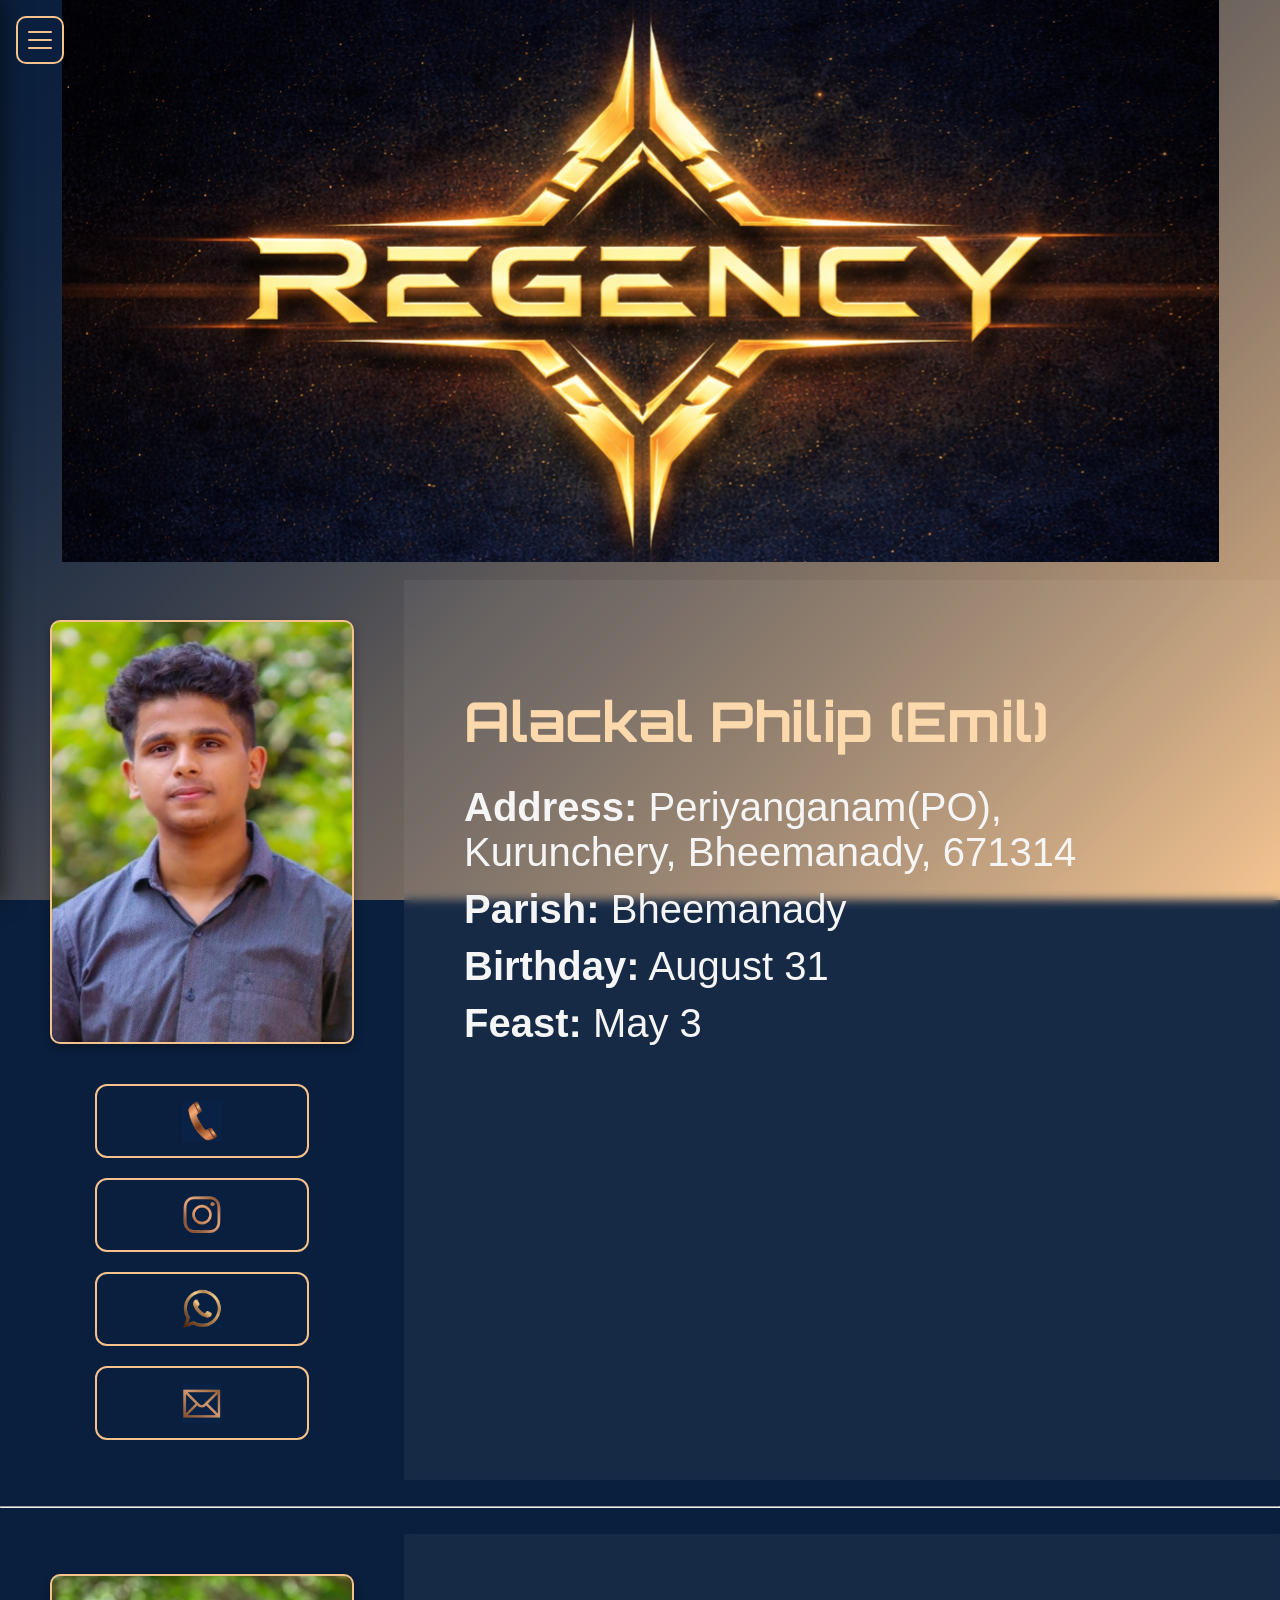
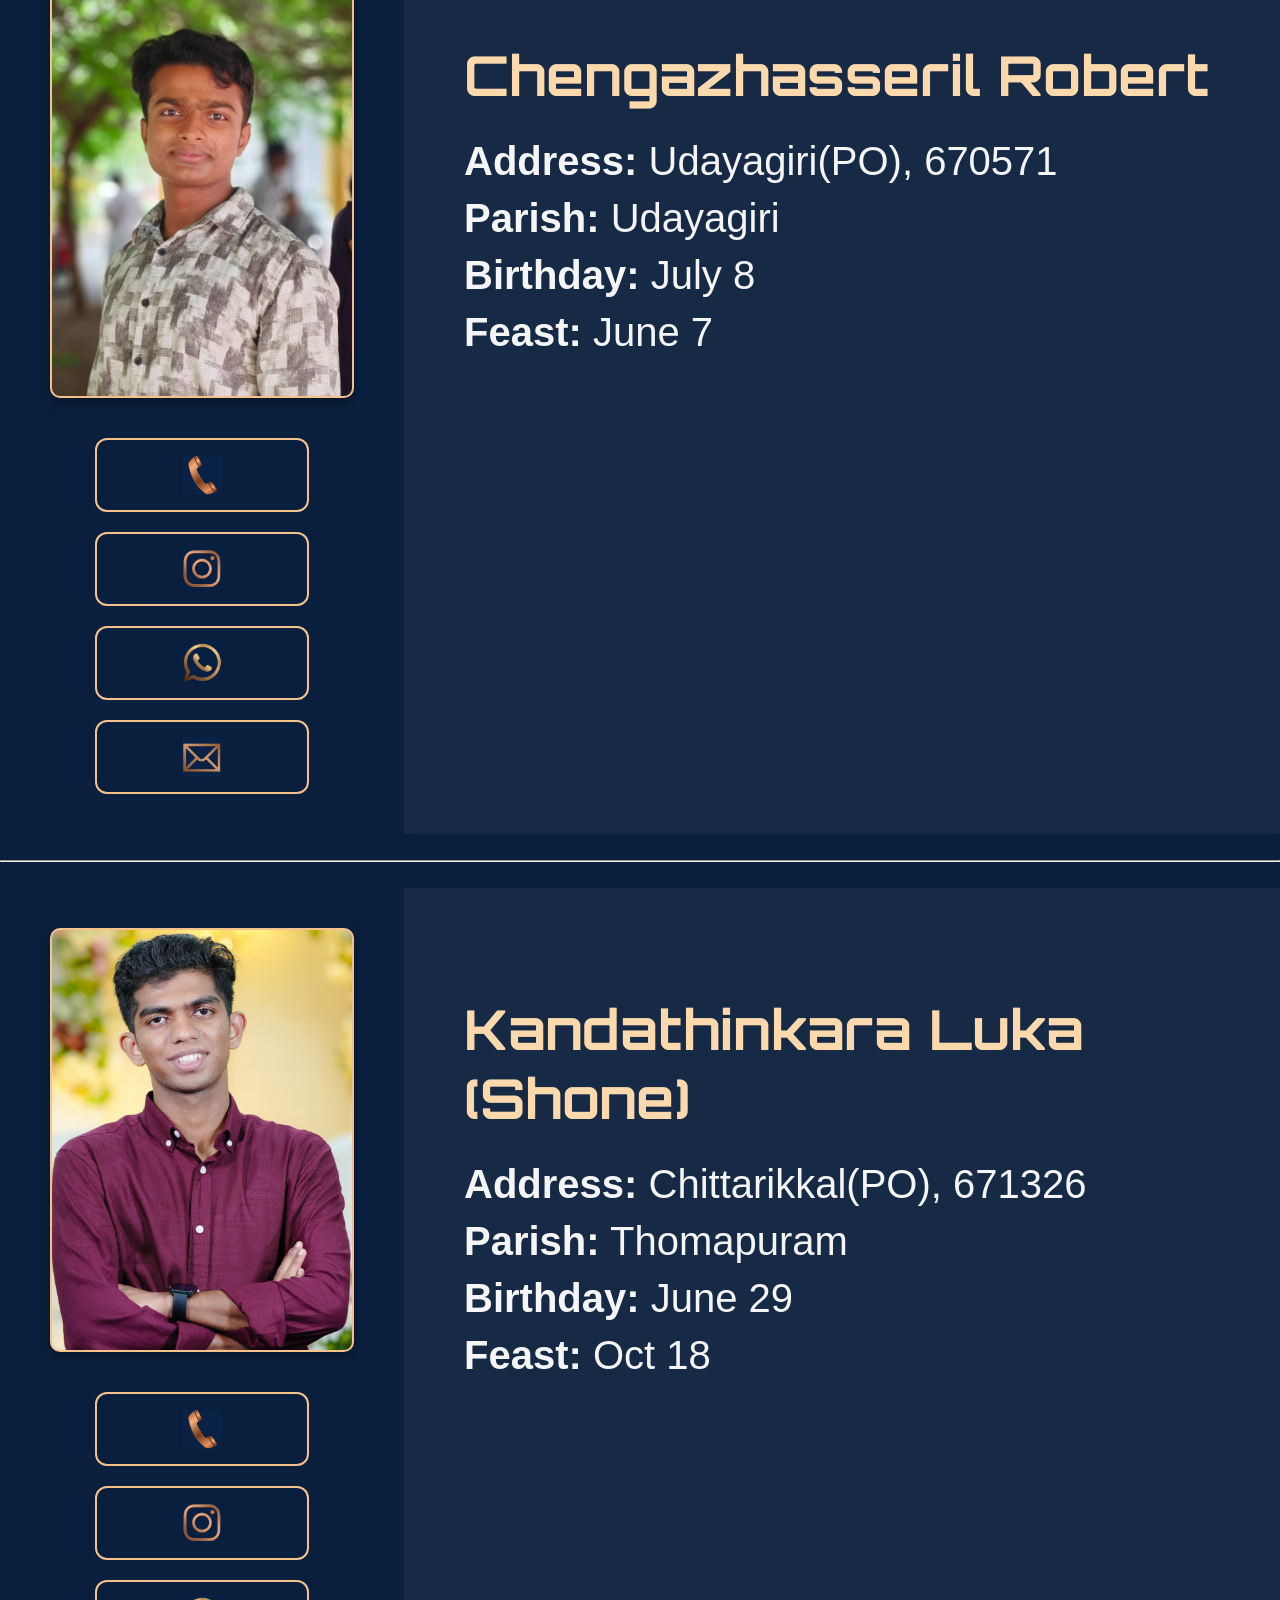
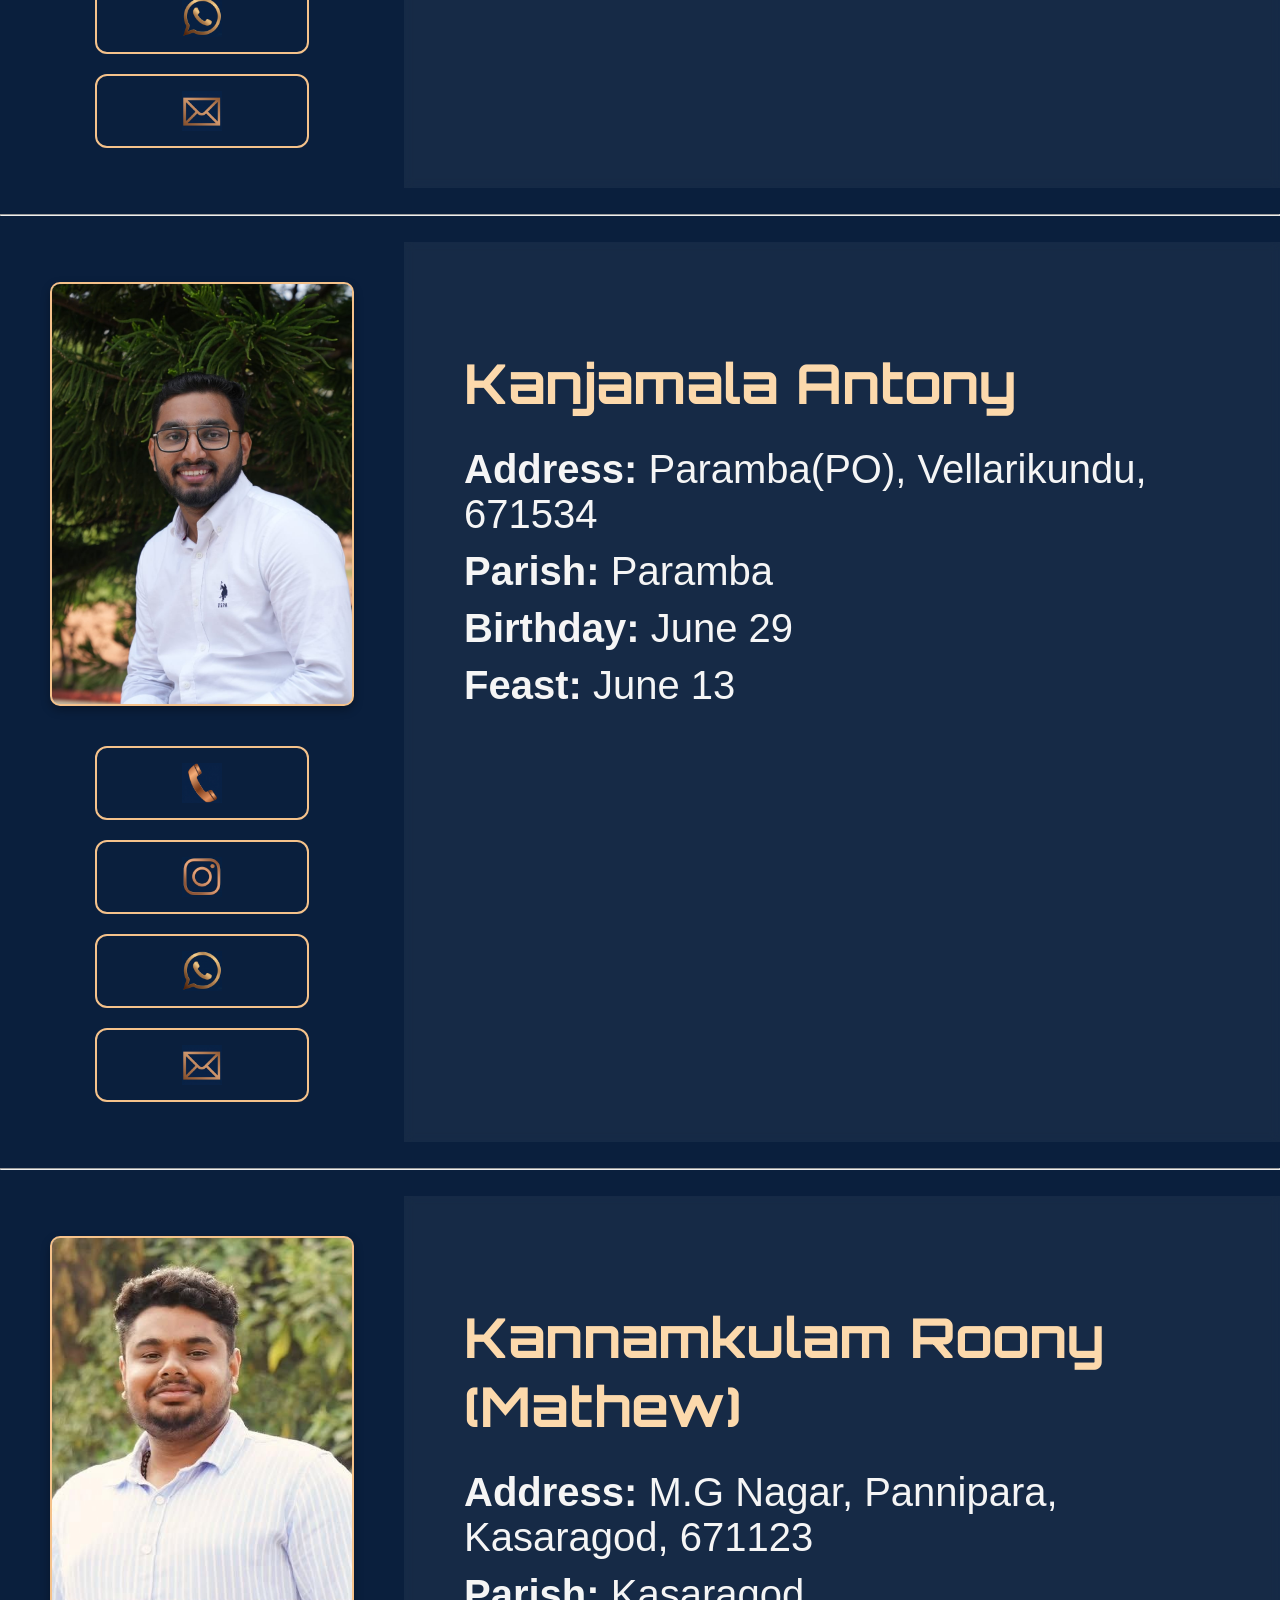
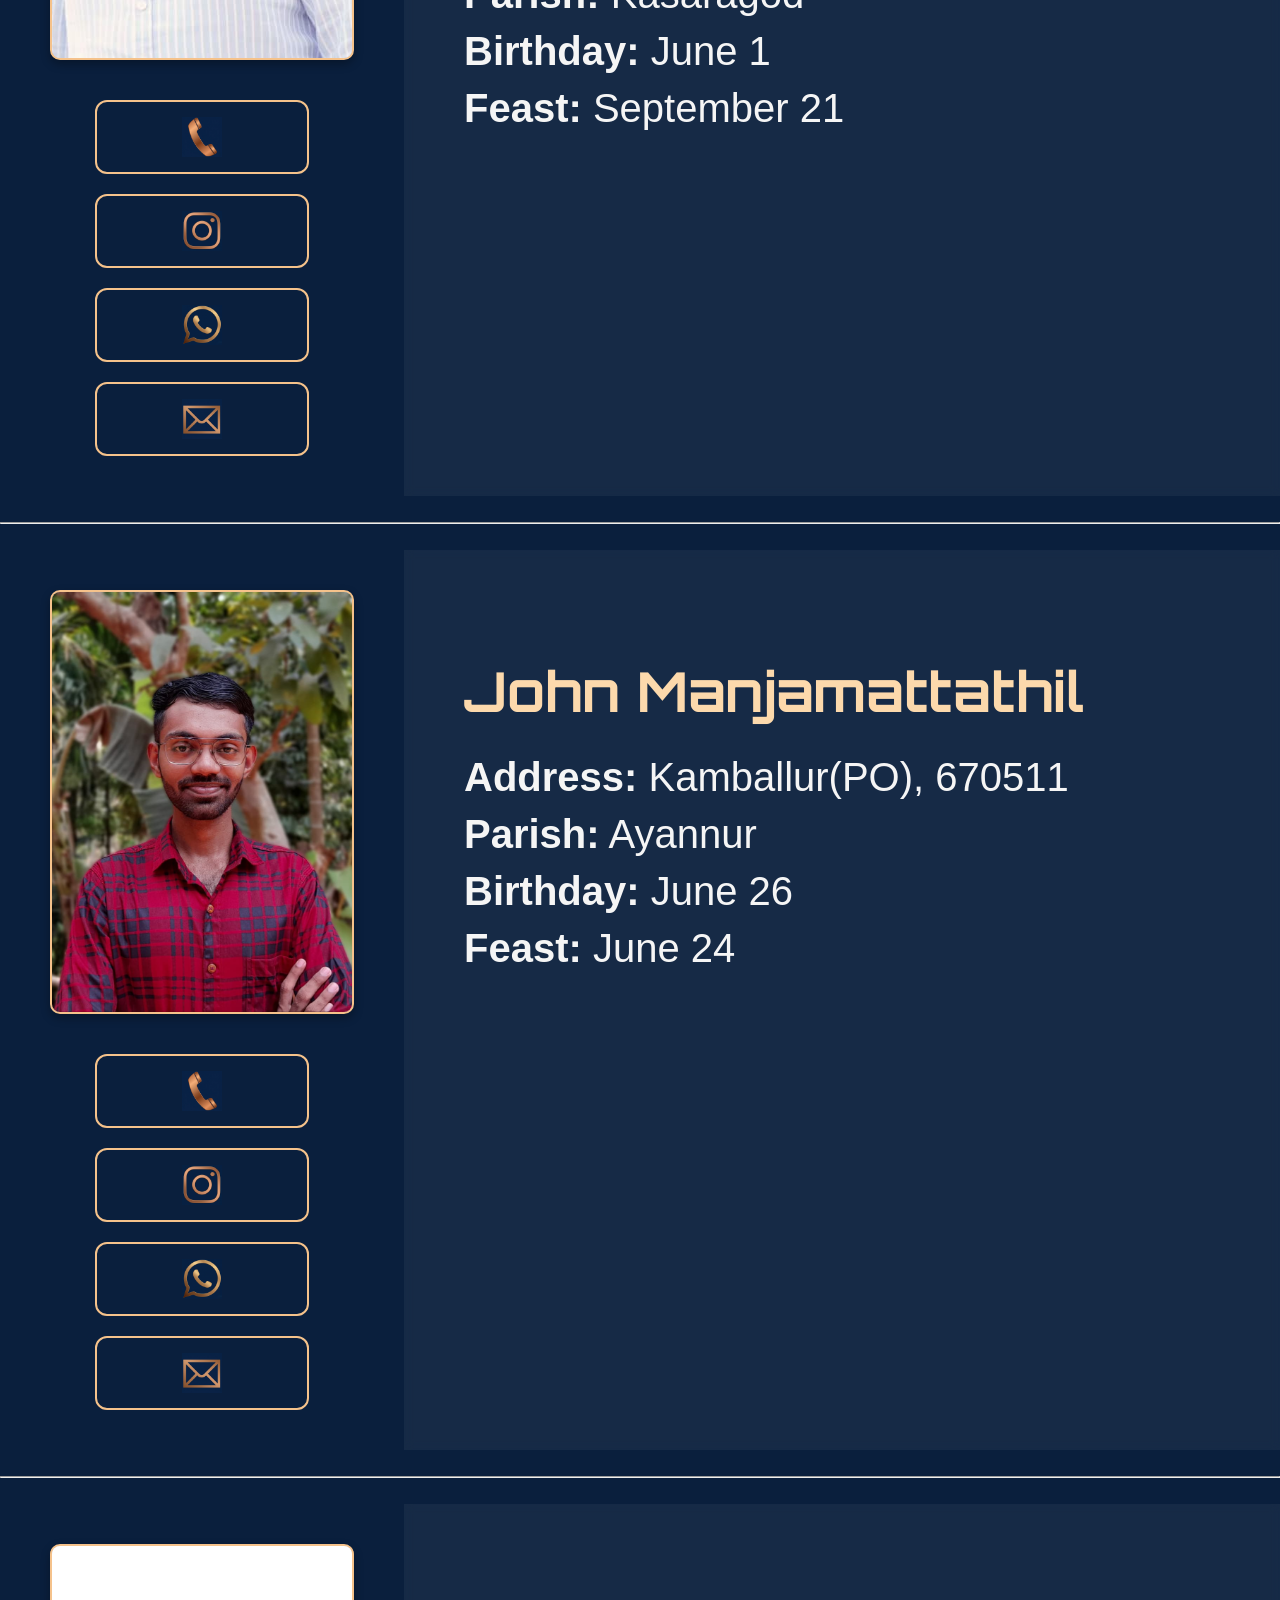
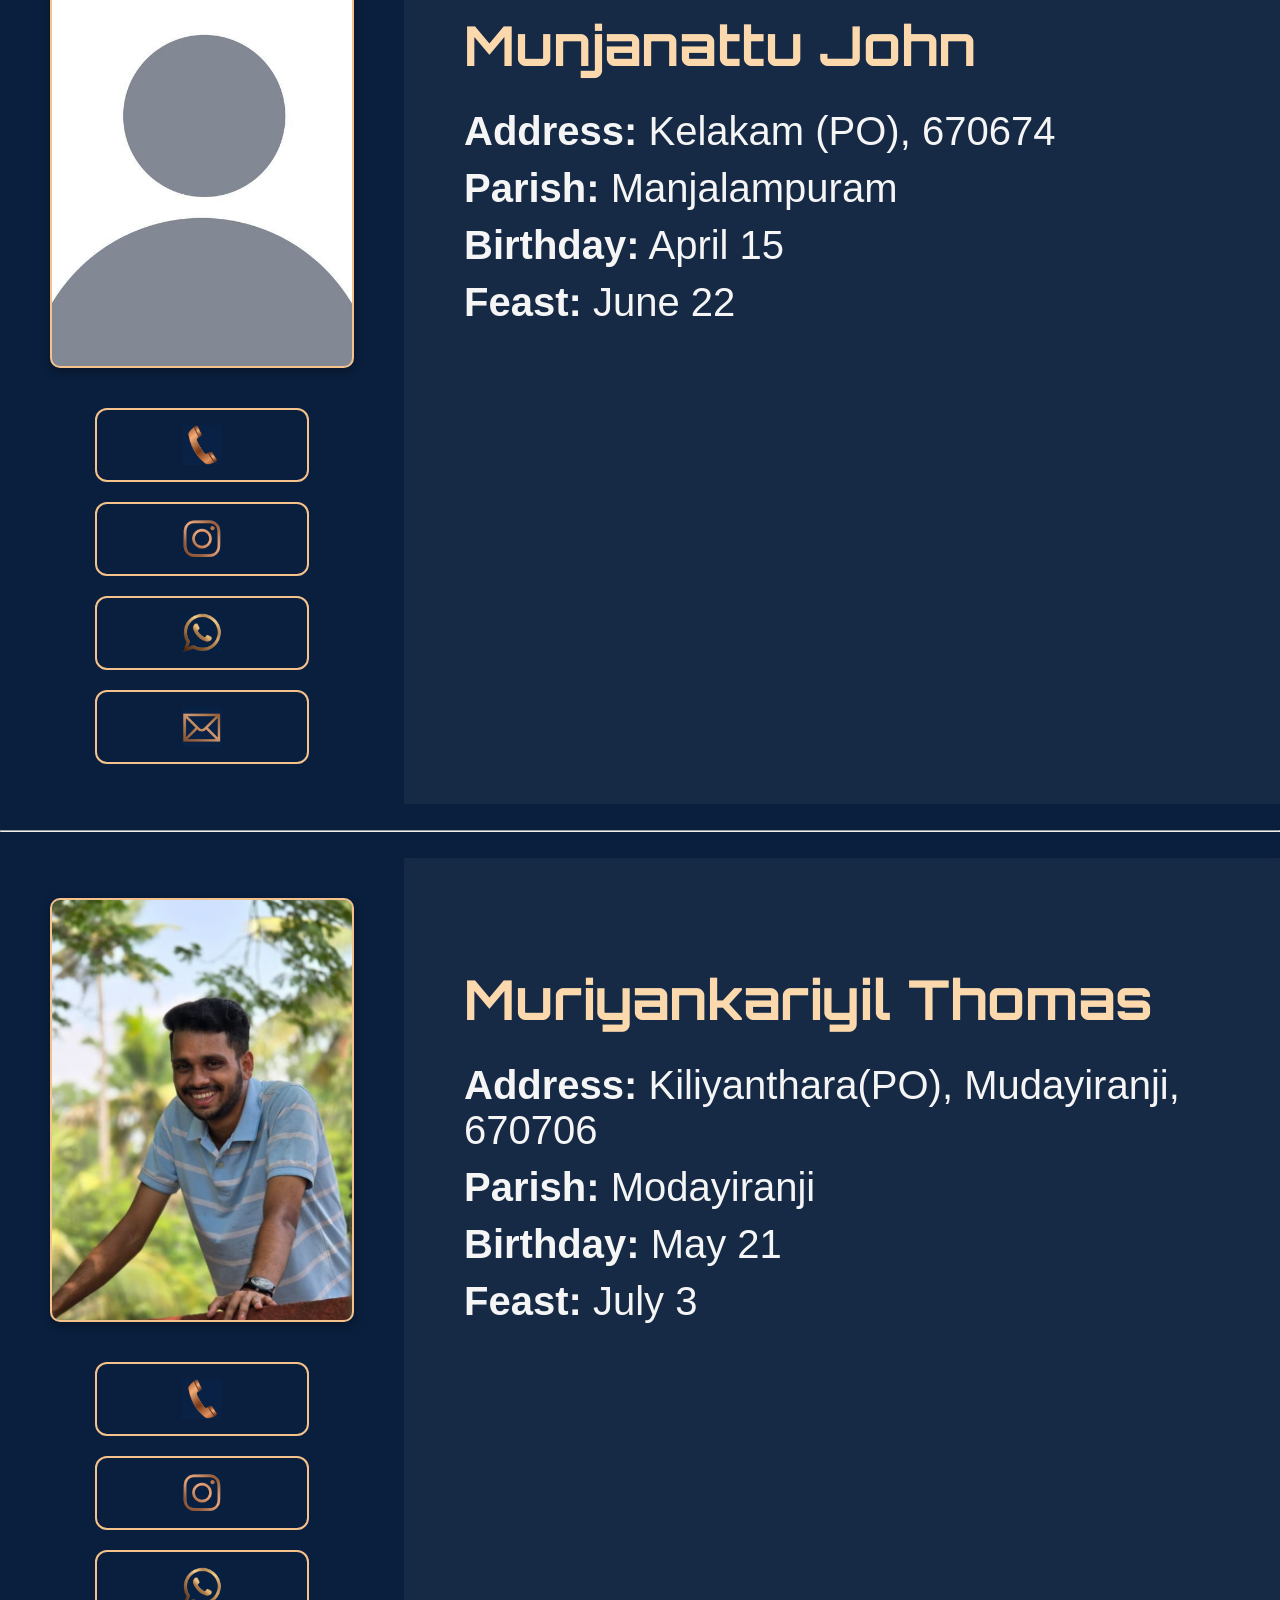
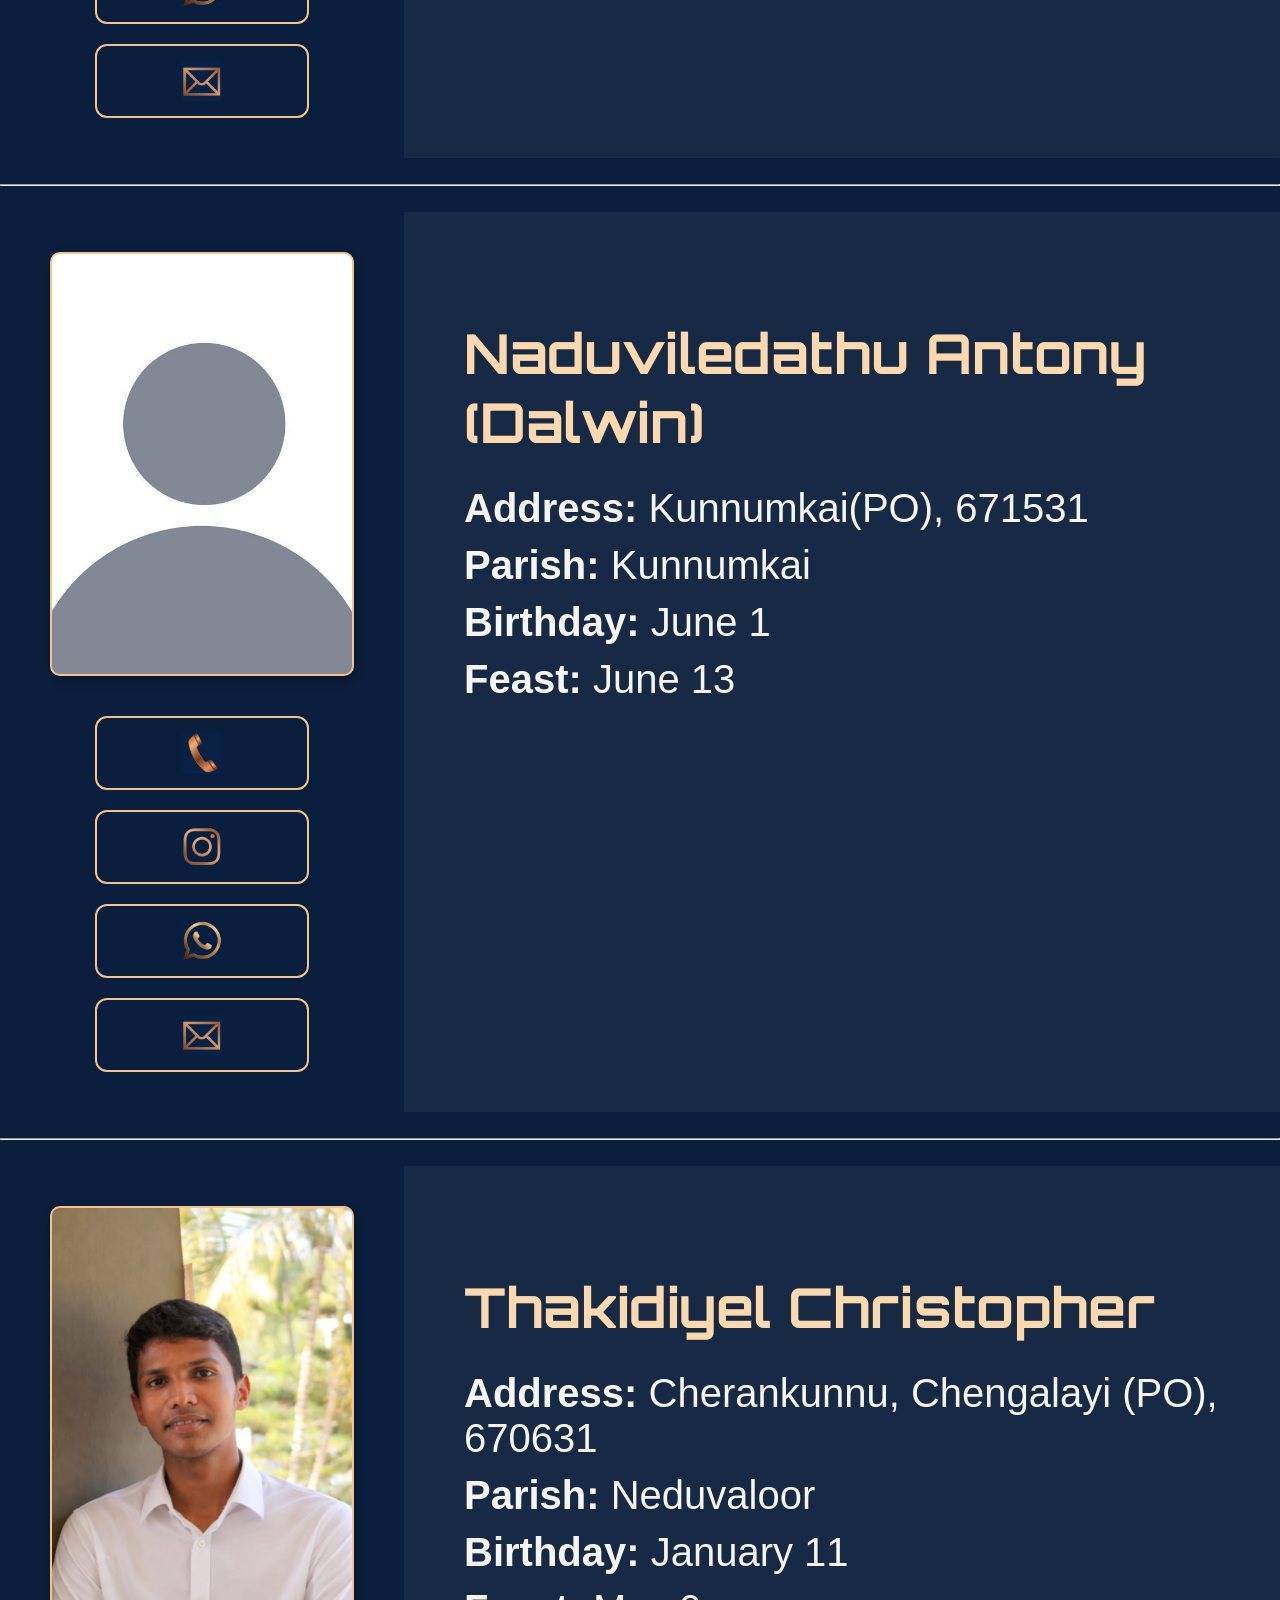
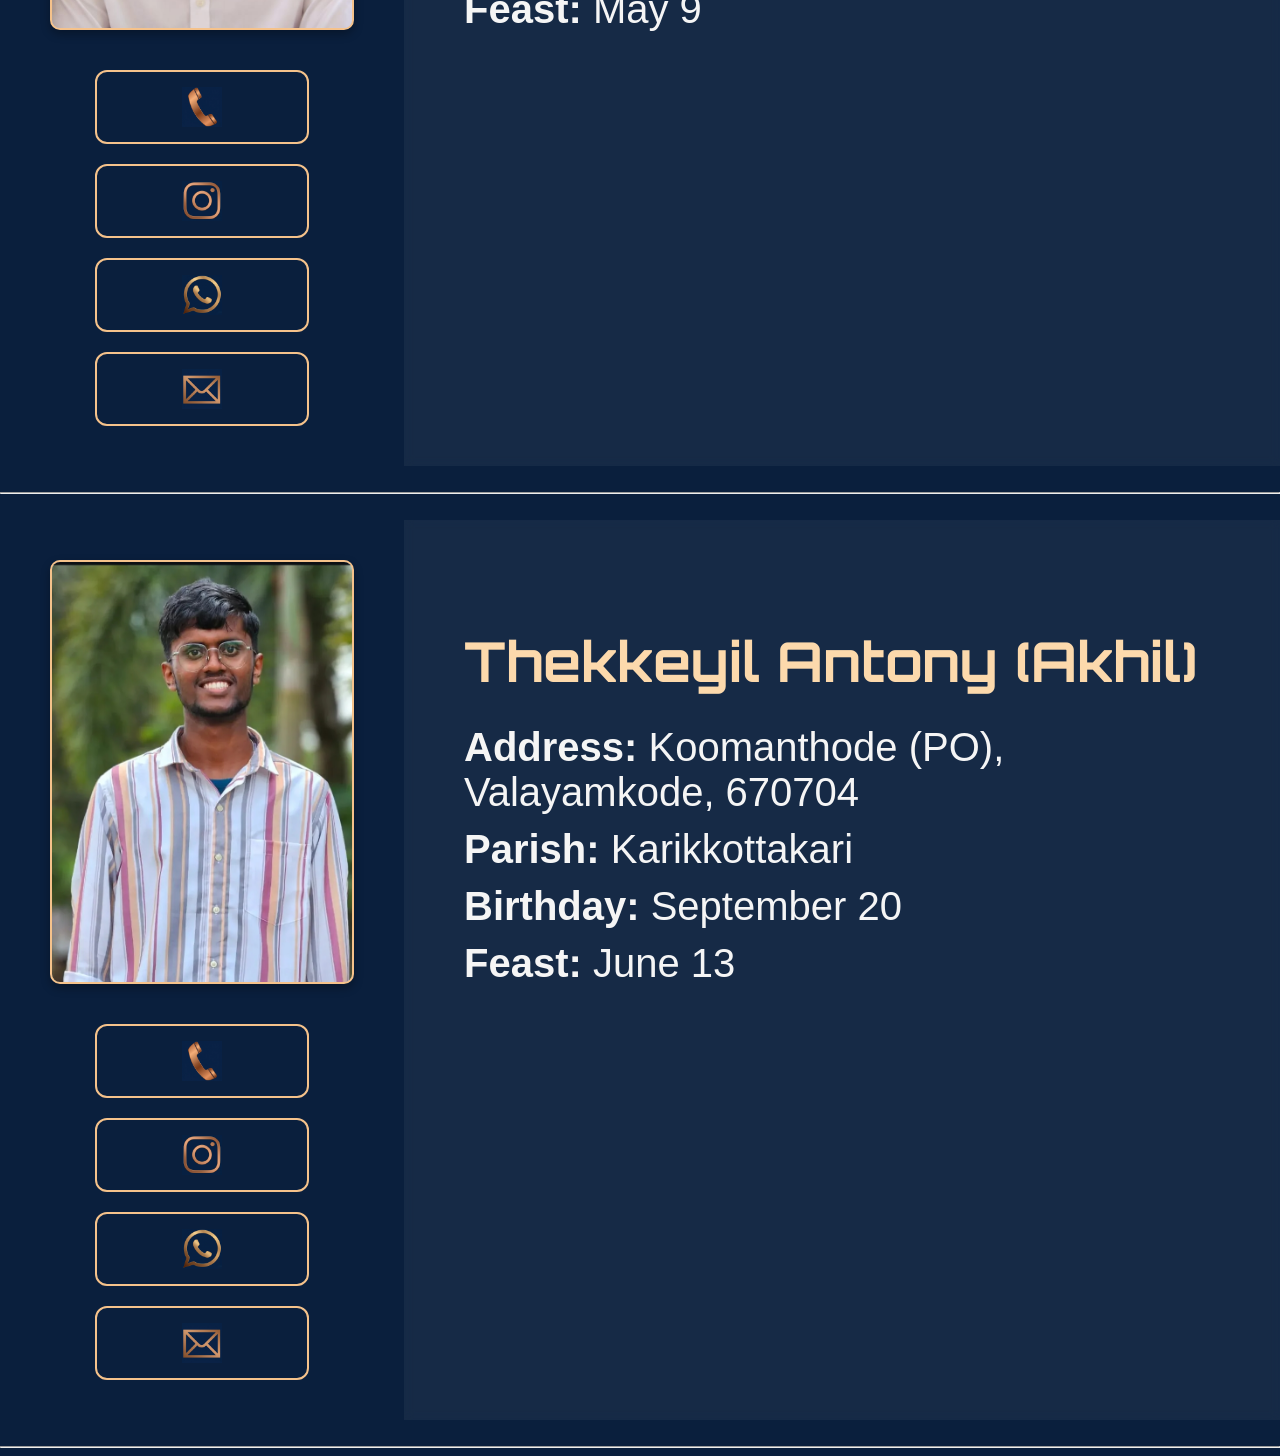
<file: 8 Regency.html>
<!DOCTYPE html>
<html lang="en">

<head>
    <meta charset="UTF-8"> 
    <meta name="viewport" content="width=device-width, initial-scale=1.0"> 
    <title>LINK 2k26-27</title> 
    <link rel="stylesheet" href="style.css"> 
    <link rel="icon" href="img/favicon.png"> 
    <link href="https://fonts.googleapis.com/css2?family=Orbitron:wght@600&display=swap" rel="stylesheet"> 
</head>


<body>



    <!-- HAMBURGER BUTTON --> 

    <button class="hamburger" id="hamburgerBtn" onclick="toggleMenu()" aria-label="Open menu"> 
        <span></span> 
        <span></span> 

        <span></span> 
    </button> 

    <!-- OVERLAY --> 
    <div class="overlay" id="overlay" onclick="toggleMenu()"></div> 

    <!-- SIDE DRAWER --> 
    <nav class="drawer" id="drawer"> 
         <br> 
         <br> 
         <br> 
        <ul class="drawer-links">
            <li><a href="index.html"> Home</a></li> 
            <li><a href="2 Our Shepherds and Formators.html"> Our Shepherds</a></li> 
            <li><a href="3 Deacons.html"> Deacons</a></li> 
            <li><a href="4 3Th.html"> Third Year Theology</a></li> 
            <li><a href="5 2Th.html"> Second Year Theology</a></li> 
            <li><a href="6 1Th.html"> First Year Theology</a></li> 
            <li><a href="7 Abroad.html"> Abroad</a></li>
            <li><a href="8 Regency.html"> Regency</a></li> 
            <li><a href="9 3Ph.html"> Third Year Philosphy</a></li> 
            <li><a href="10 2Ph.html"> Second Year Philosophy</a></li> 
            <li><a href="11 1Ph.html"> First Year Philosophy</a></li> 
            <li><a href="12 Minor Seminary.html"> Minor Seminary</a></li> 
            <li><a href="13 About.html"> About</a></li>
        </ul> 
    </nav> 
     


<!--title-->

<img src="img/title.png" alt="Title" class="center-img" loading="lazy">

<!-- Emil -->
<br>
   <div class="container"> 
        <div class="left"> 
            <div class="photo"> 
                <img src="img/emil.jpg" alt="Profile Photo" loading="lazy"> 
            </div> 
            <div class="icons"> 
                <a href="tel:+919778197574" class="icon"> 
                    <img src="img/call.png" alt="Phone"> 
                </a> 
                <a href="https://www.instagram.com/emil_martin_10?igsh=MWM2MGZ3ZWV6c3ZqNg==" target="_blank" class="icon"> 
                    <img src="img/insta.png" alt="instagram"> 

                </a> 
                <a href="https://wa.me/919778197574" target="_blank" class="icon"> 
                    <img src="img/whatsapp.png" alt="Whatsapp"> 
                </a> 
                <a href="mailto:emilmartinachu@gmail.com" class="icon"> 
                    <img src="img/email.png" alt="Mail"> 
                </a> 
            </div> 
        </div> 
        <div class="right"> 
            <h2 class="name">Alackal Philip (Emil)</h2> 
            <p><strong>Address: </strong>Periyanganam(PO), Kurunchery, Bheemanady, 671314</p> 
            <p><strong>Parish:</strong> Bheemanady</p> 
            <p><strong>Birthday:</strong> August 31</p> 
            <p><strong>Feast:</strong> May 3</p> 
        </div> 
    </div> 

    <br> 
<hr>

<!-- Chengazhasseril Robert -->
<br>
    <div class="container"> 
        <div class="left"> 
            <div class="photo"> 
                <img src="img/Robert.jpg" alt="Profile Photo" loading="lazy"> 
            </div> 
            <div class="icons"> 
                <a href="tel:+918590305341" class="icon"> 
                    <img src="img/call.png" alt="Phone"> 

                </a> 
                <a href="https://www.instagram.com/_robert_chengazha_07?igsh=MWpyMHMzZGo0dmx4aQ==" target="_blank" class="icon"> 
                    <img src="img/insta.png" alt="instagram"> 
                </a>


                <a href="https://wa.me/918590305341" target="_blank" class="icon"> 
                    <img src="img/whatsapp.png" alt="Whatsapp"> 
                </a> 
                <a href="mailto:robertjose00077@gmail.com" class="icon"> 
                    <img src="img/email.png" alt="Mail"> 
                </a> 

            </div> 
        </div> 
        <div class="right"> 
            <h2 class="name">Chengazhasseril Robert</h2> 
            <p><strong>Address:</strong> Udayagiri(PO), 670571</p> 
            <p><strong>Parish:</strong> Udayagiri</p> 
            <p><strong>Birthday:</strong> July 8</p> 
            <p><strong>Feast:</strong> June 7</p> 
        </div> 
    </div> 

    <br> 
    <hr> 


<!-- Kandathinkara Luka (Shone) -->
<br>
    <div class="container"> 
        <div class="left"> 
            <div class="photo"> 
                <img src="img/Kandan.jpeg" alt="Profile Photo" loading="lazy"> 
            </div> 
            <div class="icons"> 
                <a href="tel:+919400085213" class="icon"> 
                    <img src="img/call.png" alt="Phone"> 
                </a> 
                <a href="https://www.instagram.com/shonesabu29?igsh=MTB0NHVtdDFnZ2JvYw==" target="_blank" class="icon"> 
                    <img src="img/insta.png" alt="instagram"> 
                </a>


                <a href="https://wa.me/919400085213" target="_blank" class="icon"> 
                    <img src="img/whatsapp.png" alt="Whatsapp"> 
                </a> 
                <a href="mailto:shonesabu29@gmail.com" class="icon"> 
                    <img src="img/email.png" alt="Mail"> 
                </a> 
            </div> 
        </div> 
        <div class="right"> 
            <h2 class="name">Kandathinkara Luka (Shone) </h2> 
            <p><strong>Address:</strong> Chittarikkal(PO), 671326</p> 
            <p><strong>Parish:</strong> Thomapuram</p> 
            <p><strong>Birthday:</strong> June 29 </p> 
            <p><strong>Feast:</strong> Oct 18</p> 
        </div> 
    </div> 
    <br> 

<hr>

<!-- Kanjamala Antony -->
<br>
    <div class="container"> 
        <div class="left"> 
            <div class="photo"> 
                <img src="img/kanjamala.jpeg" alt="Profile Photo" loading="lazy"> 
            </div> 
            <div class="icons"> 
                <a href="tel:+917306150610" class="icon"> 
                    <img src="img/call.png" alt="Phone"> 
                </a> 
                <a href="https://www.instagram.com/antonykanjamala_?igsh=cGF3Zmswajk3aHgw" target="_blank" class="icon"> 
                    <img src="img/insta.png" alt="instagram"> 
                </a> 
                <a href="https://wa.me/917306150610" target="_blank" class="icon"> 

                    <img src="img/whatsapp.png" alt="Whatsapp"> 
                </a> 
                <a href="mailto:antony.k.manuval.123@gmail.com" class="icon"> 
                    <img src="img/email.png" alt="Mail"> 
                </a> 
            </div> 
        </div> 
        <div class="right"> 
            <h2 class="name"> Kanjamala Antony</h2> 
            <p><strong>Address:</strong> Paramba(PO), Vellarikundu, 671534</p> 
            <p><strong>Parish:</strong> Paramba</p> 
            <p><strong>Birthday:</strong> June 29</p> 
            <p><strong>Feast:</strong> June 13</p> 
        </div> 
    </div> 
    <br> 
<hr>


<!-- Kannamkulam Roony(Mathew) -->
    <br> 
    <div class="container"> 
        <div class="left"> 
            <div class="photo"> 
                <img src="img/Roony.jpeg" alt="Profile Photo" loading="lazy"> 
            </div> 
            <div class="icons"> 
                <a href="tel:+919895657197" class="icon"> 
                    <img src="img/call.png" alt="Phone"> 
                </a> 
                <a href="https://www.instagram.com/iam_roony_16?igsh=MWw1bXpzaWY0bDg2bw==" target="_blank" class="icon"> 
                    <img src="img/insta.png" alt="instagram"> 
                </a> 
                <a href="https://wa.me/919895657197" target="_blank" class="icon"> 
                    <img src="img/whatsapp.png" alt="Whatsapp"> 

                </a> 
                <a href="mailto:roonykannamkulam1624@gmail.com" class="icon"> 
                    <img src="img/email.png" alt="Mail"> 
                </a> 
            </div> 
        </div> 
        <div class="right"> 
            <h2 class="name">Kannamkulam Roony (Mathew) </h2> 
            <p><strong>Address:</strong> M.G Nagar, Pannipara, Kasaragod, 671123</p> 
            <p><strong>Parish:</strong> Kasaragod</p> 
            <p><strong>Birthday:</strong> June 1</p> 
            <p><strong>Feast:</strong> September 21</p> 
        </div> 
    </div> 
    <br> 
<hr>


<!-- Manjamttathil John -->
<br>
    <div class="container"> 
        <div class="left"> 
            <div class="photo"> 
                <img src="img/John.jpeg" alt="Profile Photo" loading="lazy"> 
            </div> 
            <div class="icons"> 
                <a href="tel:+918590319831" class="icon"> 
                    <img src="img/call.png" alt="Phone"> 

                </a> 
                <a href="https://www.instagram.com/john_manjamattathil?igsh=aXBzczZ2eGl0bXV3" target="_blank" class="icon"> 
                    <img src="img/insta.png" alt="instagram"> 
                </a> 
                <a href="https://wa.me/918590319831" target="_blank" class="icon"> 
                    <img src="img/whatsapp.png" alt="Whatsapp"> 
                </a> 
                <a href="mailto:Johnjoseph2664@gmail.com" class="icon"> 
                    <img src="img/email.png" alt="Mail"> 
                </a> 
            </div> 
        </div> 
        <div class="right"> 
            <h2 class="name">John Manjamattathil</h2> 
            <p><strong>Address:</strong> Kamballur(PO), 670511</p> 
            <p><strong>Parish:</strong> Ayannur</p> 
            <p><strong>Birthday:</strong> June 26</p> 
            <p><strong>Feast:</strong> June 24</p> 
        </div> 
    </div> 
    <br> 
<hr>


<!-- Munjanattu John -->
<br>
    <div class="container"> 
        <div class="left"> 
            <div class="photo"> 
                <img src="img/me.jpg" alt="Profile Photo" loading="lazy"> 
            </div> 
            <div class="icons"> 
                <a href="tel:+919497379687" class="icon"> 
                    <img src="img/call.png" alt="Phone"> 
                </a> 
                <a href="https://www.instagram.com/dis_cip_le?igsh=OW1qOHc1dDk0Y2Zr" target="_blank" class="icon"> 
                    <img src="img/insta.png" alt="instagram"> 
                </a> 
                <a href="https://wa.me/919497379687" target="_blank" class="icon"> 
                    <img src="img/whatsapp.png" alt="Whatsapp"> 
                </a> 
                <a href="mailto:johnjosephmun@gmail.com" class="icon"> 
                    <img src="img/email.png" alt="Mail"> 
                </a> 
            </div> 
        </div> 
        <div class="right"> 
            <h2 class="name">Munjanattu John </h2> 
            <p><strong>Address:</strong> Kelakam (PO), 670674</p> 
            <p><strong>Parish:</strong> Manjalampuram</p> 
            <p><strong>Birthday:</strong> April 15</p> 
            <p><strong>Feast:</strong> June 22</p> 
        </div> 
    </div> 
    <br> 
<hr>


<!-- Muriyankariyil Thomas -->
<br>
    <div class="container"> 
        <div class="left"> 
            <div class="photo"> 
                <img src="img/muriyankariyil jr1.jpeg" alt="Profile Photo" loading="lazy"> 
            </div> 
            <div class="icons"> 
                <a href="tel:+918075451804" class="icon"> 
                    <img src="img/call.png" alt="Phone"> 
                </a> 
                <a href="https://www.instagram.com/thomas_m_j_?igsh=MTN2aWNvMms0dmI0NA==" target="_blank" class="icon"> 
                    <img src="img/insta.png" alt="instagram"> 
                </a> 
                <a href="https://wa.me/918075451804" target="_blank" class="icon"> 
                    <img src="img/whatsapp.png" alt="Whatsapp"> 
                </a> 
                <a href="mailto:tmi661372@gmail.com" class="icon"> 
                    <img src="img/email.png" alt="Mail"> 
                </a> 
            </div> 
        </div> 
        <div class="right"> 
            <h2 class="name">Muriyankariyil Thomas </h2> 
            <p><strong>Address:</strong> Kiliyanthara(PO), Mudayiranji, 670706</p> 
            <p><strong>Parish:</strong> Modayiranji</p> 
            <p><strong>Birthday:</strong> May 21</p> 
            <p><strong>Feast:</strong> July 3</p> 
        </div> 
    </div> 
    <br> 
<hr>


<!-- Naduviledathu Antony -->
<br>
    <div class="container"> 
        <div class="left">
            <div class="photo"> 
                <img src="img/me.jpg" alt="Profile Photo" loading="lazy"> 
            </div> 
            <div class="icons"> 
                <a href="tel:+919207640216" class="icon"> 
                    <img src="img/call.png" alt="Phone"> 
                </a> 
                <a href="https://www.instagram.com/dal_win_?igsh=cjZoMWJhcHZqMnNl" target="_blank" class="icon"> 
                    <img src="img/insta.png" alt="instagram"> 
                </a> 
                <a href="https://wa.me/919207640216" target="_blank" class="icon"> 
                    <img src="img/whatsapp.png" alt="Whatsapp"> 
                </a> 
                <a href="mailto:antonyk80857@gmail.com" class="icon"> 
                    <img src="img/email.png" alt="Mail"> 
                </a> 
            </div>
        </div> 
        <div class="right"> 
            <h2 class="name">Naduviledathu Antony (Dalwin)</h2> 
            <p><strong>Address:</strong> Kunnumkai(PO), 671531</p> 
            <p><strong>Parish:</strong> Kunnumkai</p> 
            <p><strong>Birthday:</strong> June 1</p> 
            <p><strong>Feast:</strong> June 13</p> 
        </div> 
    </div> 
    <br> 
    <hr> 


<!--Thakidiyel Christopher -->
<br>
    <div class="container"> 
        <div class="left"> 
            <div class="photo">
                <img src="img/thakidi.jpeg" alt="Profile Photo" loading="lazy"> 
            </div> 
            <div class="icons"> 
                <a href="tel:+918078712236" class="icon"> 
                    <img src="img/call.png" alt="Phone"> 
                </a> 
                <a href="https://www.instagram.com/christoo_thoms?igsh=MThsajB2d2lsd2M4dA==" target="_blank" class="icon"> 
                    <img src="img/insta.png" alt="instagram"> 
                </a> 
                <a href="https://wa.me/918078712236" target="_blank" class="icon"> 
                    <img src="img/whatsapp.png" alt="Whatsapp"> 
                </a> 
                <a href="mailto:christothomas2636@gmail.com" class="icon"> 
                    <img src="img/email.png" alt="Mail"> 
                </a> 
            </div> 
        </div>


        <div class="right"> 
            <h2 class="name">Thakidiyel Christopher </h2> 
            <p><strong>Address:</strong> Cherankunnu, Chengalayi (PO), 670631</p> 
            <p><strong>Parish:</strong> Neduvaloor</p> 
            <p><strong>Birthday:</strong> January 11</p> 
            <p><strong>Feast:</strong> May 9</p> 
        </div> 
    </div> 
    <br> 
<hr>


<!-- Thekkeyil Antony -->
<br>
    <div class="container"> 
        <div class="left"> 
            <div class="photo"> 
                <img src="img/thekkan.jpeg" alt="Profile Photo" loading="lazy"> 
            </div> 
            <div class="icons"> 
                <a href="tel:+917025306036" class="icon"> 
                    <img src="img/call.png" alt="Phone"> 
                </a> 
                <a href="https://www.instagram.com/a_khil01?igsh=bGxhZHFwZGdnc3Bz" target="_blank" class="icon"> 
                    <img src="img/insta.png" alt="instagram"> 
                </a> 
                <a href="https://wa.me/917025306036" target="_blank" class="icon"> 
                    <img src="img/whatsapp.png" alt="Whatsapp"> 
                </a> 
                <a href="mailto:joshyakhil690@gmail.com" class="icon"> 
                    <img src="img/email.png" alt="Mail"> 
                </a> 
            </div> 
        </div> 

        <div class="right"> 
            <h2 class="name">Thekkeyil Antony (Akhil)</h2> 
            <p><strong>Address:</strong> Koomanthode (PO), Valayamkode, 670704</p> 
            <p><strong>Parish:</strong> Karikkottakari</p> 
            <p><strong>Birthday:</strong> September 20</p> 
            <p><strong>Feast:</strong> June 13</p> 
        </div> 
    </div> 
    <br> 
<hr>

    <!--Hamburger--> 
    <script src="script.js"></script> 


</body>
</html>
</file>
<file: style.css>
/* RESET */
body {

    margin: 0; 
    font-family: Arial, sans-serif; 
    overflow-x: hidden; 
    background-color: #0a1f3d; 
    background-image:  
        linear-gradient(135deg, rgba(10,31,61,0.95) 0%, rgba(10,31,61,0.4) 50%, rgba(245,194,139,0) 100%), 
        linear-gradient(135deg, rgba(56, 47, 37, 0) 0%, rgba(245,194,139,0.6) 50%, rgba(245,194,139,1) 100%); 
    background-attachment: fixed; 
    background-size: cover; 
    background-position: center; 
}

/* ── page colors ── */

/* Home Page (Deep ocean sweep)*/
body.page-home {
   background-color: #0a1f3d;
background-image:
  linear-gradient(135deg, rgba(10,31,61,0.97) 0%, rgba(13,59,79,0.6) 55%, rgba(15,79,96,0) 100%),
  linear-gradient(135deg, rgba(15,79,96,0) 0%, rgba(13,59,79,0.55) 55%, rgba(15,79,96,1) 100%); 
}

/* Shepherds Page (Midnight plum)*/
body.page-shepherds {
    background-color: #0a1f3d;
background-image:
  linear-gradient(135deg, rgba(10,31,61,0.97) 0%, rgba(26,21,80,0.5) 55%, rgba(45,26,110,0) 100%),
  linear-gradient(135deg, rgba(45,26,110,0) 0%, rgba(26,21,80,0.5) 55%, rgba(45,26,110,1) 100%);
}

/* Deacons Page (Mint & Slate) */
body.page-deacons {
background-color: #0a1f3d;
background-image:
  linear-gradient(135deg,
    rgba(10,31,61,0.95) 0%,
    rgba(10,31,61,0.4) 50%,
    #55627000 100%
  ),
  linear-gradient(135deg,
    #4ECDC400 0%,
    #4ECDC499 50%,
    #556270 100%
  );
}

/* Third Year Theology Page (Northern light) */
body.page-3th {
    background-color: #0a1f3d;
background-image:
  linear-gradient(135deg, rgba(10,31,61,0.97) 0%, rgba(10,53,48,0.5) 55%, rgba(13,80,64,0) 100%),
  linear-gradient(135deg, rgba(13,80,64,0) 0%, rgba(10,53,48,0.55) 55%, rgba(13,80,64,1) 100%);
}

/* Second Year Theology Page (Northern light) */
body.page-2th {
 background-color: #0a1f3d;
background-image:
  linear-gradient(135deg, rgba(10,31,61,0.97) 0%, rgba(10,53,48,0.5) 55%, rgba(13,80,64,0) 100%),
  linear-gradient(135deg, rgba(13,80,64,0) 0%, rgba(10,53,48,0.55) 55%, rgba(13,80,64,1) 100%);
}

/* First Year Theology Page (Northern light) */
body.page-1th {
 background-color: #0a1f3d;
background-image:
  linear-gradient(135deg, rgba(10,31,61,0.97) 0%, rgba(10,53,48,0.5) 55%, rgba(13,80,64,0) 100%),
  linear-gradient(135deg, rgba(13,80,64,0) 0%, rgba(10,53,48,0.55) 55%, rgba(13,80,64,1) 100%);
}

/* Abroad Page (Coral & blue) */
body.page-abroad {
background-color: #0a1f3d;
background-image:
  linear-gradient(135deg,
    rgba(10,31,61,0.95) 0%,
    rgba(10,31,61,0.4) 50%,
    #2657eb00 100%
  ),
  linear-gradient(135deg,
    #de616100 0%,
    #de616199 50%,
    #2657eb 100%
  );
}

/* 3 Ph Page (Cyan & lime) */
body.page-3ph {
background-color: #0a1f3d;
background-image:
  linear-gradient(135deg,
    rgba(10,31,61,0.95) 0%,
    rgba(10,31,61,0.4) 50%,
    #92FE9D00 100%
  ),
  linear-gradient(135deg,
    #00C9FF00 0%,
    #00C9FF99 50%,
    #92FE9D 100%
  );
}

/* 2 Ph Page (Cyan & lime) */
body.page-2ph {
background-color: #0a1f3d;
background-image:
  linear-gradient(135deg,
    rgba(10,31,61,0.95) 0%,
    rgba(10,31,61,0.4) 50%,
    #92FE9D00 100%
  ),
  linear-gradient(135deg,
    #00C9FF00 0%,
    #00C9FF99 50%,
    #92FE9D 100%
  );
}

/* 1 Ph Page (Cyan & lime) */
body.page-1ph {
background-color: #0a1f3d;
background-image:
  linear-gradient(135deg,
    rgba(10,31,61,0.95) 0%,
    rgba(10,31,61,0.4) 50%,
    #92FE9D00 100%
  ),
  linear-gradient(135deg,
    #00C9FF00 0%,
    #00C9FF99 50%,
    #92FE9D 100%
  );
}

/* Minor Seminary Page (flame & gold) */
body.page-minor {
background-color: #0a1f3d;
background-image:
  linear-gradient(135deg,
    rgba(10,31,61,0.95) 0%,
    rgba(10,31,61,0.4) 50%,
    #FFC37100 100%
  ),
  linear-gradient(135deg,
    #FF5F6D00 0%,
    #FF5F6D99 50%,
    #FFC371 100%
  );
}

/* Minor Seminary Page (flame & gold) */
body.page-about {
background-color: #0a1f3d;
background-image:
  linear-gradient(135deg,
    rgba(10,31,61,0.97) 0%,
    rgba(26,26,46,0.6) 45%,
    rgba(247,151,30,0.2) 75%,
    rgba(247,151,30,0) 100%
  ),
  linear-gradient(135deg,
    rgba(247,151,30,0) 0%,
    rgba(247,151,30,0.5) 50%,
    rgba(255,210,0,0.85) 75%,
    rgba(255,210,0,1) 100%
  );
}

/* ── HAMBURGER BUTTON ── */
.hamburger {
    position: fixed; 
    top: 16px; 
    left: 16px; 
    z-index: 1000; 
    width: 48px; 
    height: 48px; 
    background: #0a1f3d; 
    border: 2px solid #f5c28b; 
    border-radius: 10px; 
    cursor: pointer; 
    display: flex; 
    flex-direction: column; 
    justify-content: center; 
    align-items: center; 
    gap: 6px; 
    padding: 0; 
    transition: background 0.3s; 
}


.hamburger:hover {
    background: #123d73; 
}


.hamburger span {
    display: block; 
    width: 24px; 
    height: 2px; 
    background: #f5c28b; 
    border-radius: 2px; 
    transition: transform 0.35s ease, opacity 0.25s ease; 
    transform-origin: center; 
}


/* Animate to X when active */

.hamburger.active span:nth-child(1) {
    transform: translateY(8px) rotate(45deg); 
}
.hamburger.active span:nth-child(2) {
    opacity: 0; 
    transform: scaleX(0); 
}
.hamburger.active span:nth-child(3) {
    transform: translateY(-8px) rotate(-45deg); 
}


/* ── OVERLAY ── */
.overlay {
    display: none; 
    position: fixed; 
    inset: 0; 
    background: rgba(0, 0, 0, 0.5); 
    z-index: 900; 
    opacity: 0; 
    transition: opacity 0.3s ease; 
}


.overlay.active {
    display: block; 
    opacity: 1; 
}


/* ── SIDE DRAWER ── */
.drawer {
    position: fixed; 
    top: 0; 
    left: 0; 
    width: 270px; 
    height: 100%; 
    background: #0a1f3d; 
    z-index: 950; 
    transform: translateX(-100%); 
    transition: transform 0.35s cubic-bezier(0.4, 0, 0.2, 1); 
    box-shadow: 4px 0 20px rgba(0, 0, 0, 0.5);
    display: flex; 
    flex-direction: column; 
}

.drawer.open {
    transform: translateX(0); 
}
.drawer-links {
    list-style: none; 
    margin: 0; 
    padding: 16px 0; 
}

.drawer-links li a {
    display: block; 
    padding: 16px 24px; 
    color: #f5f5f5; 
    text-decoration: none; 
    font-size: 18px; 
    transition: background 0.2s, color 0.2s, padding-left 0.2s; 
    border-left: 3px solid transparent; 
}

.drawer-links li a:hover {
    background: rgba(245, 194, 139, 0.1); 
    color: #f5c28b; 
    padding-left: 32px; 
    border-left-color: #f5c28b; 
}


/* ── MAIN CONTENT ── */
.container {
    display: flex; 
    height: 100vh; 
     
}


/* LEFT PANEL */
.left {
    width: 30%; 
    padding: 40px; 
    display: flex; 
    flex-direction: column; 
    align-items: center; 
}

/* PHOTO BOX */

.photo {
    width: 300px; 
    height: 500px; 
    background: #ccc; 
    border: 2px solid #f5c28b;
    border-radius: 10px; 
    overflow: hidden; 
    margin-bottom: 40px; 
    box-shadow: 0 4px 10px rgba(0,0,0,0.3); 
    cursor: not-allowed;
}

.photo img {
    width: 100%; 
    height: 100%; 
    object-fit: cover; 
}


/* ICONS */

.icons {
    display: flex; 
    flex-direction: column; 
    gap: 20px; 
}

.icon {
    background: #0a1f3d; 
    color: #f5c28b; 
    padding: 15px; 
    border: 2px solid #f5c28b;
    border-radius: 12px; 
    width: 180px; 
    text-align: center; 
    font-size: 22px; 
    text-decoration: none; 
    transition: 0.3s; 

    
}


.icon:hover {
    background: #123d73; 
    transform: scale(1.05); 
}

.icon img {
    width: 100%; 
    height: 100%; 
    object-fit: contain; 
}


/* RIGHT PANEL */
.right {
    width: 70%; 
    padding: 60px; 
    background-color: rgba(255, 255, 255, 0.05); 
    backdrop-filter: blur(5px); 
}


.name {
    font-family: 'Orbitron', sans-serif;
    font-size: 55px; 
    color: #fcd9ac; 
    margin-bottom: 30px; 
}


.right p {
    font-size: 40px; 
    margin: 12px 0; 
    color: #f5f5f5; 
}


/* ── MOBILE ── */
@media (max-width: 768px) {

    .container { 

        flex-direction: column; 
        height: auto; 
    } 


    .left { 
        width: 100%; 
        padding: 20px; 
        box-sizing: border-box; 
    } 


    .photo { 
        width: 160px; 
        height: 200px; 
    } 


    .icons { 
        flex-direction: row; 
        flex-wrap: wrap; 
        justify-content: center; 
        gap: 12px; 
    } 


    .icon { 
        width: 55px; 
        padding: 10px; 
        font-size: 14px; 
    } 


    .right { 
        width: 100%; 
        padding: 16px; 
        box-sizing: border-box; 
    } 


    .name { 

        font-size: 26px; 
    } 


    .right p { 
        font-size: 18px; 
    } 
}


.drawer {
    height: 100vh; 

    display: flex; 
    flex-direction: column; 
}


.drawer-links {
    overflow-y: auto; 
    flex: 1;   /* takes remaining space */ 


}.drawer-links {
    scroll-behavior: smooth; 
}


/* MENU LINKS */
.drawer-links li a {
    display: block; 
    padding: 12px 20px; 
    color: white; 
    text-decoration: none; 
    transition: all 0.3s ease; 
    border-radius: 8px; 
}


.drawer-links li a:hover {
    background-color: rgba(255, 255, 255, 0.1); 
    transform: translateX(5px); 
    box-shadow: 0 0 10px rgba(255, 255, 255, 0.2); 
    letter-spacing: 0.5px; 
}


.center-img {
    display: block; 
    margin: auto; 
    max-width: 100%; 
    height: auto; 
    opacity: 0; 
    animation: fadeIn 2s ease-in forwards; 
}

   @keyframes fadeIn { 
    to{ 
        opacity: 1; 
    } 
}

.icon {
    position: relative; 
    display: inline-flex; 
    justify-content: center; 
    align-items: center; 
}
.icon::before {
    content: ""; 
    position: absolute; 
    width: 50px; 
    height: 50px; 
    border-radius: 50%; 
    background: rgba(109,255,204,0.4); 
    z-index: 0; 
    transform: scale(0.8); 
    opacity: 0; 
}
.icon:hover::before {
    animation: pulse 1.4s ease-in-out infinite; 
    opacity: 1; 
}
@keyframes pulse {
    0%{ 
        transform: scale(0.8); 
        opacity: 0.7; 
    } 
    70% { 
        transform:scale(1.6); 
        opacity: 0; 
    } 
    100% { 
        transform: scale(0.8); 
        opacity: 0; 
    } 
}

.icon img {
    position: relative; 
    z-index: 1; 
    width: 40px; 
}

.seminary { 
    
    font-family: 'Bangers', serif;
    font-size: 72px;
    color: #f8e3bb;
    letter-spacing: 3px;
    text-transform: uppercase;
    text-shadow: 0 4px 12px rgba(0, 0, 0, 0.35);
    display: inline-block;
    padding: 8px 14px;
    border: 1px solid rgba(248, 227, 187, 0.4);
    border-radius: 18px;
    background: rgba(255, 255, 255, 0.08);
    
}
</file>
